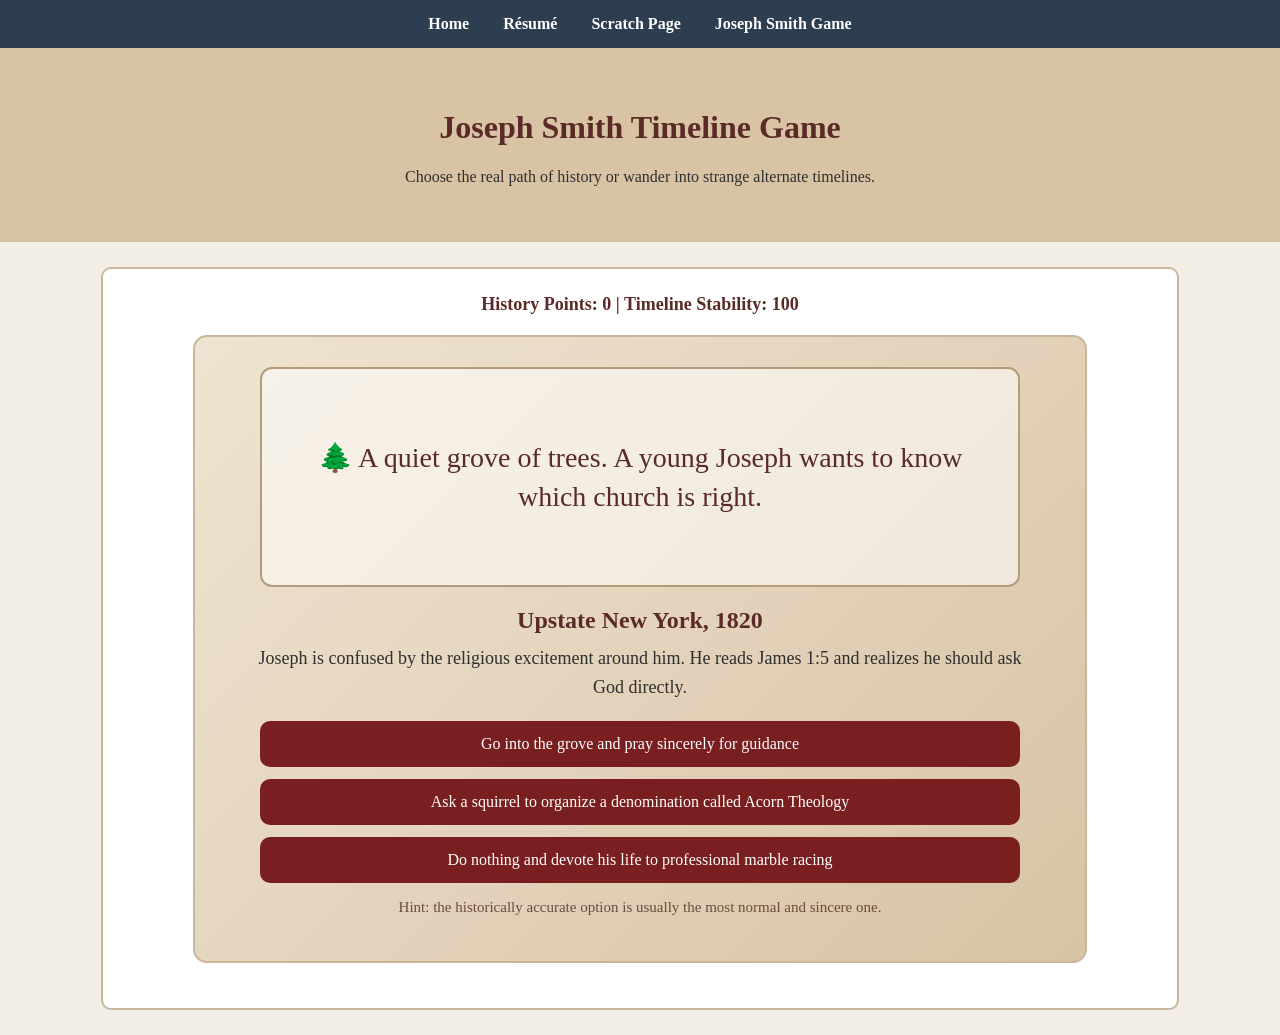
<file: app.html>
<!DOCTYPE html>
<html lang="en">
<head>
  <meta charset="UTF-8">
  <meta name="viewport" content="width=device-width, initial-scale=1.0">
  <title>Joseph Smith Timeline Game | Ryan Thomas</title>
  <link rel="stylesheet" href="scratch.css">
  <style>
    #game-container {
      text-align: center;
    }

    .scene-panel {
      background: linear-gradient(135deg, #efe4d1, #d8c3a5);
      border: 2px solid #c9b79c;
      border-radius: 14px;
      padding: 30px 20px;
      margin: 20px auto;
      max-width: 850px;
    }

    #scene-art {
      width: 100%;
      max-width: 760px;
      min-height: 220px;
      margin: 0 auto 20px auto;
      border-radius: 12px;
      border: 2px solid #b49b7a;
      display: flex;
      align-items: center;
      justify-content: center;
      padding: 20px;
      box-sizing: border-box;
      font-size: 28px;
      line-height: 1.4;
      color: #5a2a27;
      background: rgba(255,255,255,0.55);
    }

    #stats {
      font-size: 18px;
      margin-bottom: 18px;
      color: #5a2a27;
      font-weight: bold;
    }

    #scene-title {
      color: #5a2a27;
      margin-bottom: 10px;
    }

    #scene-text {
      font-size: 18px;
      line-height: 1.6;
      max-width: 780px;
      margin: 0 auto 20px auto;
    }

    #choices {
      display: flex;
      flex-direction: column;
      gap: 12px;
      max-width: 760px;
      margin: 0 auto;
    }

    .choice-btn, .restart-btn {
      background-color: #7a1f1f;
      color: white;
      border: none;
      padding: 14px 18px;
      font-size: 16px;
      border-radius: 10px;
      cursor: pointer;
      font-family: Georgia, serif;
    }

    .choice-btn:hover, .restart-btn:hover {
      background-color: #5e1717;
    }

    .restart-btn {
      margin-top: 20px;
    }

    .hidden {
      display: none;
    }

    .note {
      margin-top: 16px;
      font-size: 15px;
      color: #6b4b3e;
    }
  </style>
</head>
<body>
  <div class="top-bar">
    <a href="index.html">Home</a>
    <a href="resume.html">Résumé</a>
    <a href="scratch.html">Scratch Page</a>
    <a href="app.html">Joseph Smith Game</a>
  </div>

  <div class="hero">
    <h1>Joseph Smith Timeline Game</h1>
    <p>Choose the real path of history or wander into strange alternate timelines.</p>
  </div>

  <div class="content-box">
    <div id="game-container">
      <div id="stats">History Points: 0 | Timeline Stability: 100</div>

      <div class="scene-panel">
        <div id="scene-art">Sacred Grove Scene Placeholder</div>
        <h2 id="scene-title">Start</h2>
        <p id="scene-text">Loading scene...</p>
        <div id="choices"></div>
        <button id="restart-btn" class="restart-btn hidden">Restart Game</button>
        <p class="note">Hint: the historically accurate option is usually the most normal and sincere one.</p>
      </div>
    </div>
  </div>

  <script>
    let historyPoints = 0;
    let timelineStability = 100;

    const scenes = {
      start: {
        title: "Upstate New York, 1820",
        art: "🌲 A quiet grove of trees. A young Joseph wants to know which church is right.",
        text: "Joseph is confused by the religious excitement around him. He reads James 1:5 and realizes he should ask God directly.",
        choices: [
          { text: "Go into the grove and pray sincerely for guidance", next: "firstVision", history: 2, stability: 0 },
          { text: "Ask a squirrel to organize a denomination called Acorn Theology", next: "squirrelTimeline", history: 0, stability: -35 },
          { text: "Do nothing and devote his life to professional marble racing", next: "marbleTimeline", history: 0, stability: -25 }
        ]
      },

      firstVision: {
        title: "The First Vision",
        art: "☀️ Light breaks through the trees in the Sacred Grove.",
        text: "Joseph prays and receives a divine answer. He learns that God hears prayer and that he should not join any of the churches then existing.",
        choices: [
          { text: "Remember the vision and stay faithful despite opposition", next: "moroni", history: 2, stability: 0 },
          { text: "Open a sandwich shop called Celestial Subs and never mention the experience", next: "sandwichTimeline", history: 0, stability: -30 },
          { text: "Try to explain the vision by inventing competitive cloud wrestling", next: "cloudTimeline", history: 0, stability: -30 }
        ]
      },

      moroni: {
        title: "Moroni's Visits",
        art: "🌙 Night falls. An angel appears with instruction about an ancient record.",
        text: "Years later, Moroni visits Joseph and tells him about the gold plates. Joseph learns he must be patient and prepared before receiving them.",
        choices: [
          { text: "Listen carefully, return each year, and wait until the right time", next: "plates", history: 2, stability: 0 },
          { text: "Challenge Moroni to a dunk contest on an invisible hoop", next: "dunkTimeline", history: 0, stability: -25 },
          { text: "Trade the future plates for seven llamas and a drum set", next: "llamaTimeline", history: 0, stability: -35 }
        ]
      },

      plates: {
        title: "Receiving the Plates",
        art: "📜 Joseph finally receives the plates and begins the work entrusted to him.",
        text: "Joseph receives the plates and is told to protect them. Opposition grows, but the work moves forward.",
        choices: [
          { text: "Safeguard the plates and prepare to translate", next: "translation", history: 2, stability: 0 },
          { text: "Use the plates as the world's least practical sled", next: "sledTimeline", history: 0, stability: -30 },
          { text: "Start a traveling show called Metallic Mysteries Live", next: "showTimeline", history: 0, stability: -25 }
        ]
      },

      translation: {
        title: "Translation Begins",
        art: "✍️ Scribes, pages, and long hours of careful work.",
        text: "Joseph works with Martin Harris, Oliver Cowdery, and others in the translation of the Book of Mormon.",
        choices: [
          { text: "Translate the record with help from trusted scribes", next: "lostPages", history: 2, stability: 0 },
          { text: "Rewrite everything as a cookbook titled Plates and Gravies", next: "cookbookTimeline", history: 0, stability: -30 },
          { text: "Turn the project into a pirate radio show", next: "radioTimeline", history: 0, stability: -25 }
        ]
      },

      lostPages: {
        title: "The Lost 116 Pages",
        art: "📄 A painful setback tests faith, patience, and obedience.",
        text: "Martin Harris takes the translated manuscript pages, and they are lost. Joseph learns a hard lesson and presses forward.",
        choices: [
          { text: "Repent, keep going, and continue the translation work", next: "priesthood", history: 2, stability: 0 },
          { text: "Declare that the pages were eaten by extremely literate raccoons", next: "raccoonTimeline", history: 0, stability: -25 },
          { text: "Replace the pages with fan fiction about time-traveling wheat", next: "wheatTimeline", history: 0, stability: -30 }
        ]
      },

      priesthood: {
        title: "Priesthood Restoration",
        art: "🏞️ By the river, authority is restored through heavenly messengers.",
        text: "Joseph and Oliver receive the Aaronic Priesthood from John the Baptist and are later given additional priesthood authority by Peter, James, and John.",
        choices: [
          { text: "Receive the authority and continue the Lord's work", next: "churchOrganized", history: 2, stability: 0 },
          { text: "Open a theme park ride called Baptism Mountain Extreme", next: "themeParkTimeline", history: 0, stability: -30 },
          { text: "Use the moment to launch a line of very formal beaver hats", next: "hatTimeline", history: 0, stability: -20 }
        ]
      },

      churchOrganized: {
        title: "The Church Is Organized",
        art: "⛪ A small gathering marks a beginning that will grow far beyond this room.",
        text: "On April 6, 1830, the Church is formally organized. What began with a prayer in a grove now becomes a restored church with a future.",
        choices: [
          { text: "Finish the historical path and preserve the timeline", next: "trueEnding", history: 3, stability: 0 },
          { text: "Replace the meeting with a juggling tournament judged by geese", next: "gooseTimeline", history: 0, stability: -35 },
          { text: "Accidentally create a society devoted entirely to decorative spoons", next: "spoonTimeline", history: 0, stability: -25 }
        ]
      },

      trueEnding: {
        title: "Historical Timeline Secured",
        art: "✅ The timeline holds. The major events unfolded in the right order.",
        text: "",
        choices: []
      },

      squirrelTimeline: {
        title: "The Squirrel Timeline",
        art: "🐿️ Tiny forest clergy now debate doctrine from tree branches.",
        text: "Without the prayer in the grove, history slips immediately. A squirrel-led denomination dominates the Northeast, and sermons are paid for in acorns.",
        choices: [
          { text: "Try again from the beginning", next: "start", history: 0, stability: 0 },
          { text: "Continue deeper into nonsense", next: "crazyEnding1", history: 0, stability: -10 }
        ]
      },

      marbleTimeline: {
        title: "Marble Racing Timeline",
        art: "🌀 Stadiums fill with people cheering glass spheres rolling down velvet ramps.",
        text: "Joseph never asks God and instead becomes the undisputed champion of marble racing. American religion changes very little, but sports historians are thrilled.",
        choices: [
          { text: "Return to the real path", next: "start", history: 0, stability: 0 },
          { text: "See where this absurdity leads", next: "crazyEnding2", history: 0, stability: -10 }
        ]
      },

      sandwichTimeline: {
        title: "Celestial Subs Timeline",
        art: "🥪 A glowing sandwich board reads: Ask and ye shall eat.",
        text: "Joseph opens a sandwich shop instead of sharing the vision. Reviews are excellent, theology is delayed, and nobody agrees on the proper number of pickles.",
        choices: [
          { text: "Restart and make the real choice", next: "start", history: 0, stability: 0 }
        ]
      },

      cloudTimeline: {
        title: "Cloud Wrestling Timeline",
        art: "☁️ Scholars argue whether a cumulonimbus can legally pin a man.",
        text: "Joseph tells everyone he has pioneered cloud wrestling. The newspapers are fascinated, but the timeline bends alarmingly.",
        choices: [
          { text: "Restart", next: "start", history: 0, stability: 0 }
        ]
      },

      dunkTimeline: {
        title: "Moroni Dunk Contest Timeline",
        art: "🏀 An invisible hoop becomes the center of frontier theology.",
        text: "Historians can confirm only one thing: this was not the intended message. Rural New York becomes oddly committed to celestial basketball.",
        choices: [
          { text: "Restart", next: "start", history: 0, stability: 0 }
        ]
      },

      llamaTimeline: {
        title: "Llama Trade Timeline",
        art: "🦙 Seven llamas stare with deep disappointment.",
        text: "Joseph trades everything for llamas and a drum set. The Catholic Church later canonizes Harry Potter and creates a wizard class of priests as a butterfly-effect consequence.",
        choices: [
          { text: "Restart before reality gets worse", next: "start", history: 0, stability: 0 }
        ]
      },

      sledTimeline: {
        title: "Plate Sled Timeline",
        art: "🛷 The least aerodynamic sled in human history is unveiled.",
        text: "Using sacred records as sled equipment does not improve either transportation or civilization. Snow sports advance, but the timeline does not.",
        choices: [
          { text: "Restart", next: "start", history: 0, stability: 0 }
        ]
      },

      showTimeline: {
        title: "Metallic Mysteries Live",
        art: "🎪 Curtains rise. Absolutely nobody understands the plot.",
        text: "The whole thing becomes a traveling stage performance featuring smoke, brass music, and a suspiciously overcommitted narrator.",
        choices: [
          { text: "Restart", next: "start", history: 0, stability: 0 }
        ]
      },

      cookbookTimeline: {
        title: "Plates and Gravies",
        art: "🍲 Frontier kitchens rejoice. Historians do not.",
        text: "Instead of scripture, the world receives a cookbook. One section on potatoes becomes legendary, but the actual mission is clearly off course.",
        choices: [
          { text: "Restart", next: "start", history: 0, stability: 0 }
        ]
      },

      radioTimeline: {
        title: "Pirate Radio Timeline",
        art: "📻 Static, banjos, and unlicensed broadcasting fill the air.",
        text: "The translation becomes a radio serial before radio exists. Nobody can explain it, which is only one of many problems.",
        choices: [
          { text: "Restart", next: "start", history: 0, stability: 0 }
        ]
      },

      raccoonTimeline: {
        title: "Literate Raccoon Timeline",
        art: "🦝 Tiny spectacles. Tiny paws. Massive manuscript problems.",
        text: "A nation searches in vain for the manuscript while unusually educated raccoons deny everything through legal counsel.",
        choices: [
          { text: "Restart", next: "start", history: 0, stability: 0 }
        ]
      },

      wheatTimeline: {
        title: "Time-Travel Wheat Timeline",
        art: "🌾 Grain from the future now dominates local discussion.",
        text: "Replacing lost pages with wheat-based fan fiction solves very little. Farmers are intrigued. Everyone else is confused.",
        choices: [
          { text: "Restart", next: "start", history: 0, stability: 0 }
        ]
      },

      themeParkTimeline: {
        title: "Baptism Mountain Extreme",
        art: "🎢 Safety inspectors resign immediately.",
        text: "Someone turns a sacred moment into a frontier theme park. The line is long, the reviews are mixed, and the timeline collapses further.",
        choices: [
          { text: "Restart", next: "start", history: 0, stability: 0 }
        ]
      },

      hatTimeline: {
        title: "Formal Beaver Hat Timeline",
        art: "🎩 Every serious event now requires an unnecessary hat.",
        text: "The priesthood restoration becomes famous mainly for its hat line. The hats are elegant. The historical accuracy is not.",
        choices: [
          { text: "Restart", next: "start", history: 0, stability: 0 }
        ]
      },

      gooseTimeline: {
        title: "Goose Juggling Timeline",
        art: "🪿 The geese are hostile and impossible to impress.",
        text: "The organizational meeting is replaced by a juggling tournament judged by geese. Nobody wins. The geese declare only chaos.",
        choices: [
          { text: "Restart", next: "start", history: 0, stability: 0 }
        ]
      },

      spoonTimeline: {
        title: "Decorative Spoon Timeline",
        art: "🥄 Cabinets everywhere become unexpectedly beautiful.",
        text: "Instead of a church, a spoon society emerges. Their craftsmanship is admirable, but the timeline remains badly broken.",
        choices: [
          { text: "Restart", next: "start", history: 0, stability: 0 }
        ]
      },

      crazyEnding1: {
        title: "Total Timeline Collapse",
        art: "💥 Acorn inflation, squirrel bishops, and doctrinal tree maps consume the republic.",
        text: "Reality has become too unstable to continue. You should probably go back and choose the sincere option next time.",
        choices: [
          { text: "Restart the game", next: "start", history: 0, stability: 0 }
        ]
      },

      crazyEnding2: {
        title: "Sports Historian Ending",
        art: "🏆 Marble arenas replace meetinghouses in the public imagination.",
        text: "You have preserved competition, but not history. Impressive dedication to marbles, unfortunate outcome for basically everything else.",
        choices: [
          { text: "Restart the game", next: "start", history: 0, stability: 0 }
        ]
      }
    };

    function updateStats() {
      document.getElementById("stats").textContent =
        `History Points: ${historyPoints} | Timeline Stability: ${timelineStability}`;
    }

    function renderScene(key) {
      const scene = scenes[key];
      document.getElementById("scene-title").textContent = scene.title;
      document.getElementById("scene-art").textContent = scene.art;
      document.getElementById("scene-text").textContent = scene.text;

      const choicesDiv = document.getElementById("choices");
      choicesDiv.innerHTML = "";

      scene.choices.forEach(choice => {
        const btn = document.createElement("button");
        btn.className = "choice-btn";
        btn.textContent = choice.text;
        btn.onclick = () => {
          historyPoints += choice.history;
          timelineStability += choice.stability;
          if (timelineStability < 0) timelineStability = 0;
          updateStats();
          renderScene(choice.next);
        };
        choicesDiv.appendChild(btn);
      });

      const restartBtn = document.getElementById("restart-btn");
      if (key === "trueEnding") {
        document.getElementById("scene-text").textContent =
          `You followed the real historical path successfully. Final score: ${historyPoints} history points, ${timelineStability} timeline stability. Joseph prayed, received revelation, obtained the plates, translated the Book of Mormon, received priesthood authority, and helped organize the Church.`;
        restartBtn.classList.remove("hidden");
      } else {
        restartBtn.classList.add("hidden");
      }
    }

    document.getElementById("restart-btn").addEventListener("click", () => {
      historyPoints = 0;
      timelineStability = 100;
      updateStats();
      renderScene("start");
    });

    updateStats();
    renderScene("start");
  </script>
</body>
</html>
</file>
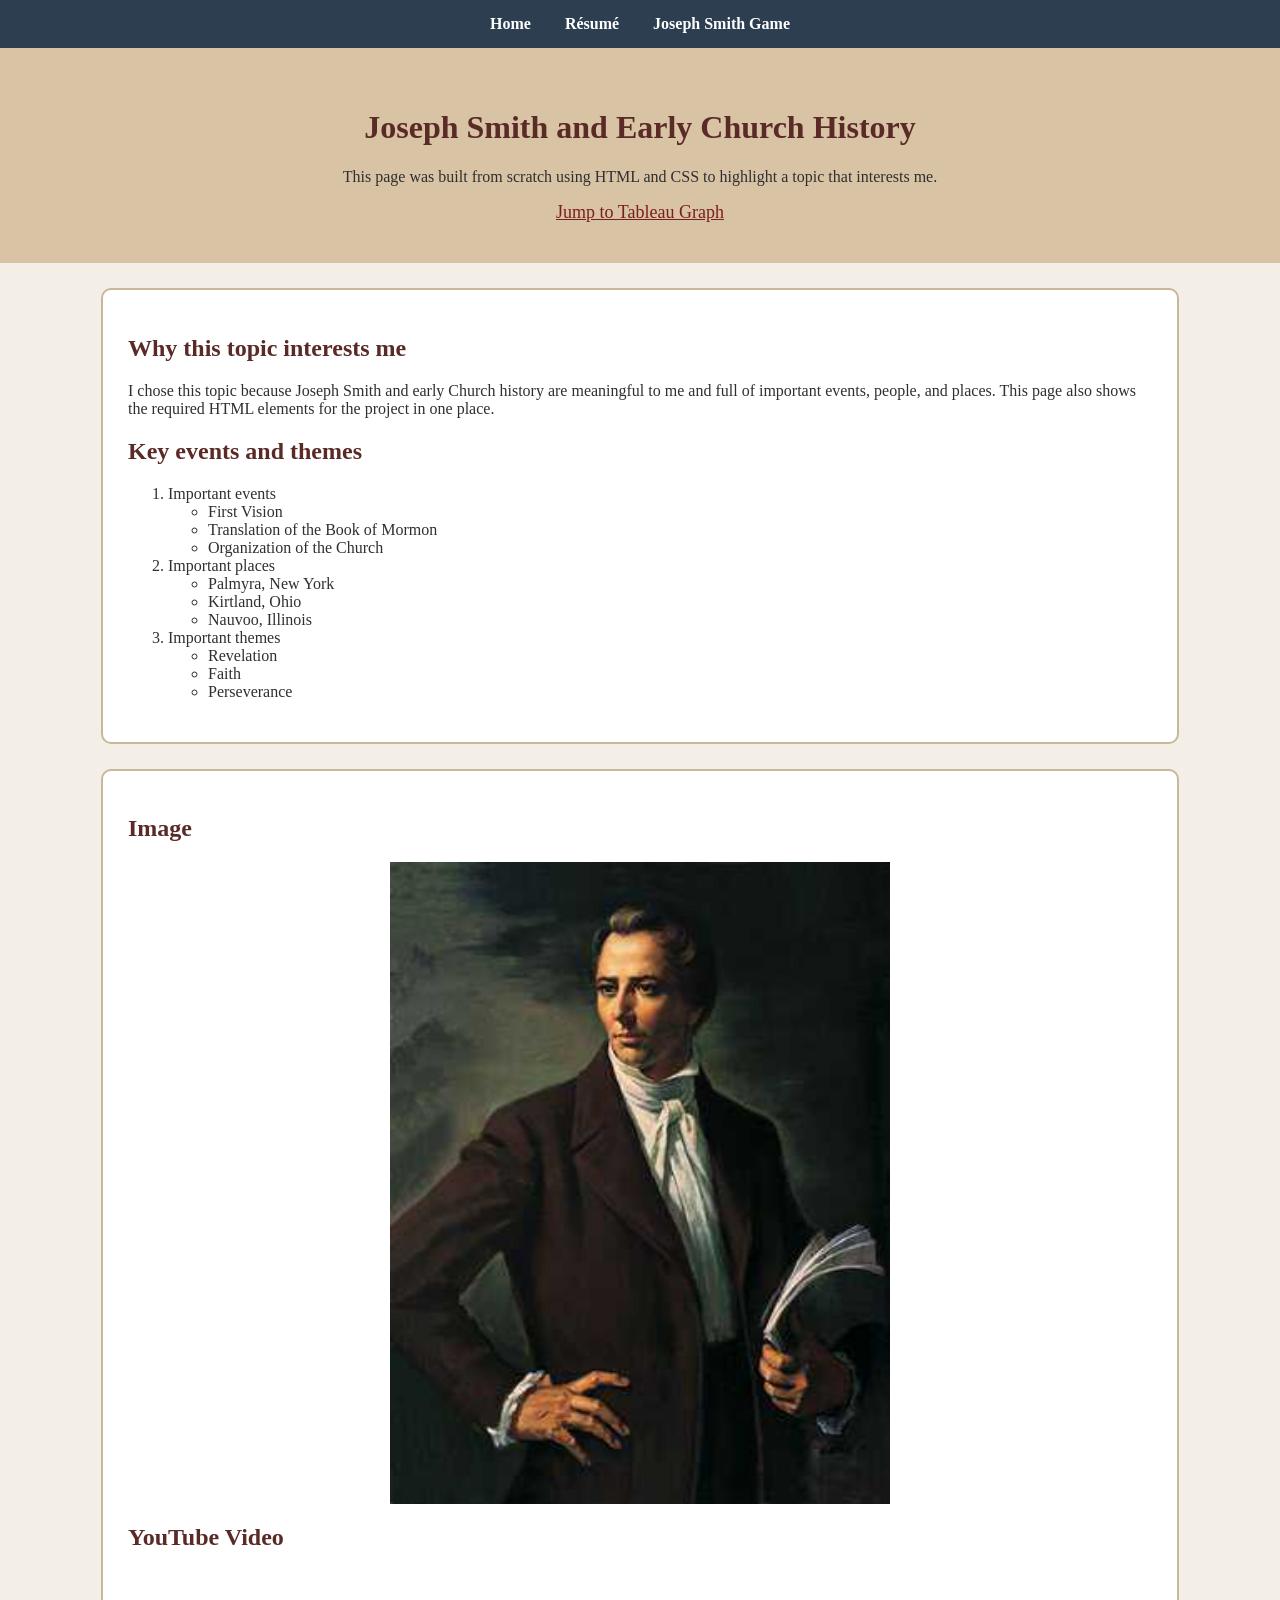
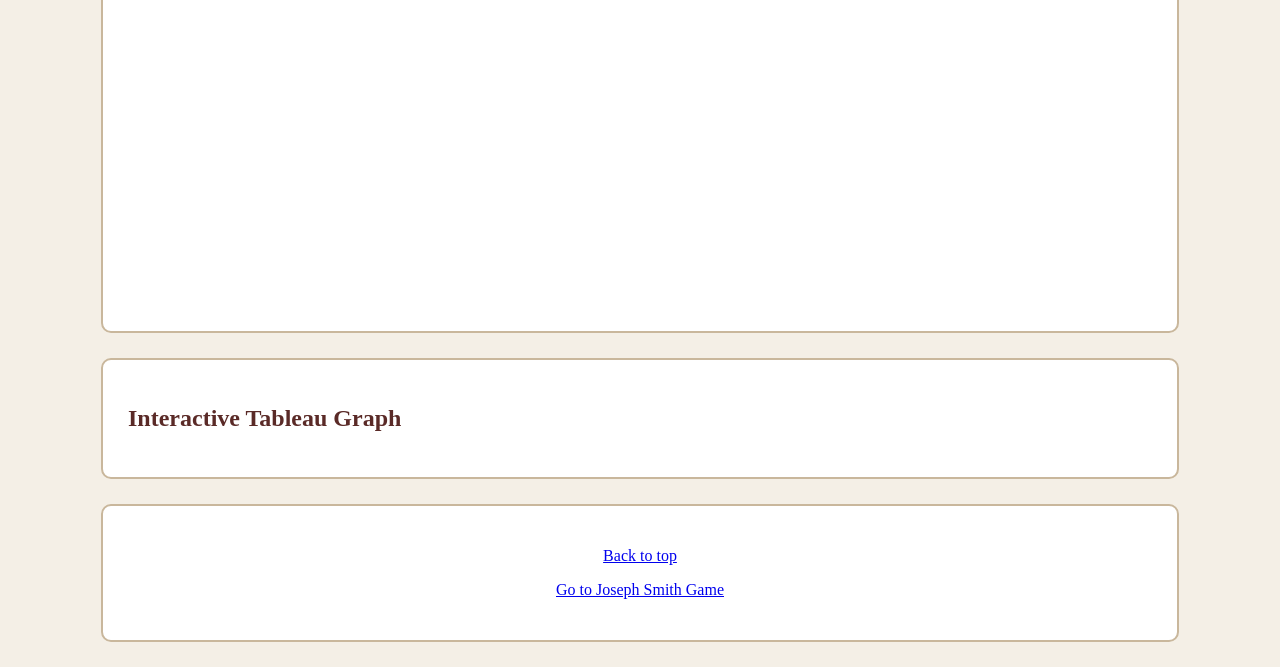
<file: scratch.html>
<!DOCTYPE html>
<html lang="en">
<head>
  <meta charset="UTF-8">
  <meta name="viewport" content="width=device-width, initial-scale=1.0">
  <title>Scratch Page | Ryan Thomas</title>
  <link rel="stylesheet" href="scratch.css">
</head>
<body>
  <div class="top-bar">
    <a href="index.html">Home</a>
    <a href="resume.html">Résumé</a>
    <a href="app.html">Joseph Smith Game</a>
  </div>

  <div class="hero">
    <h1 id="top">Joseph Smith and Early Church History</h1>
    <p>This page was built from scratch using HTML and CSS to highlight a topic that interests me.</p>
    <a class="jump-link" href="#tableau-section">Jump to Tableau Graph</a>
  </div>

  <div class="content-box">
    <h2>Why this topic interests me</h2>
    <p>
      I chose this topic because Joseph Smith and early Church history are meaningful to me and full of important events,
      people, and places. This page also shows the required HTML elements for the project in one place.
    </p>

    <h2>Key events and themes</h2>
    <ol>
      <li>Important events
        <ul>
          <li>First Vision</li>
          <li>Translation of the Book of Mormon</li>
          <li>Organization of the Church</li>
        </ul>
      </li>
      <li>Important places
        <ul>
          <li>Palmyra, New York</li>
          <li>Kirtland, Ohio</li>
          <li>Nauvoo, Illinois</li>
        </ul>
      </li>
      <li>Important themes
        <ul>
          <li>Revelation</li>
          <li>Faith</li>
          <li>Perseverance</li>
        </ul>
      </li>
    </ol>
  </div>

  <div class="media-box">
    <h2>Image</h2>
    <img src="images/joseph-smith.jpg" alt="Joseph Smith themed image" width="500">

    <h2>YouTube Video</h2>
    <iframe width="560" height="315"
      src="https://www.youtube.com/embed/1xVw6PsSinI"
      title="YouTube video player"
      frameborder="0"
      allow="accelerometer; autoplay; clipboard-write; encrypted-media; gyroscope; picture-in-picture; web-share"
      allowfullscreen>
    </iframe>
  </div>

  <div class="tableau-box" id="tableau-section">
    <h2>Interactive Tableau Graph</h2>
    <div class='tableauPlaceholder' id='viz1744930000000' style='position: relative'>
      <noscript>
        <a href='#'>
          <img alt='Tableau Visualization'
            src='https://public.tableau.com/static/images/Re/RegionalSampleWorkbook/Stocks/1_rss.png'
            style='border: none' />
        </a>
      </noscript>
      <object class='tableauViz' style='display:none;'>
        <param name='host_url' value='https%3A%2F%2Fpublic.tableau.com%2F' />
        <param name='embed_code_version' value='3' />
        <param name='site_root' value='' />
        <param name='name' value='RegionalSampleWorkbook/Stocks' />
        <param name='tabs' value='no' />
        <param name='toolbar' value='yes' />
        <param name='static_image' value='https://public.tableau.com/static/images/Re/RegionalSampleWorkbook/Stocks/1.png' />
        <param name='animate_transition' value='yes' />
        <param name='display_static_image' value='yes' />
        <param name='display_spinner' value='yes' />
        <param name='display_overlay' value='yes' />
        <param name='display_count' value='yes' />
        <param name='language' value='en-US' />
      </object>
    </div>
    <script type='text/javascript'>
      var divElement = document.getElementById('viz1744930000000');
      var vizElement = divElement.getElementsByTagName('object')[0];
      vizElement.style.width = '100%';
      vizElement.style.height = '827px';
      var scriptElement = document.createElement('script');
      scriptElement.src = 'https://public.tableau.com/javascripts/api/viz_v1.js';
      vizElement.parentNode.insertBefore(scriptElement, vizElement);
    </script>
  </div>

  <div class="footer-box">
    <p><a href="#top">Back to top</a></p>
    <p><a href="app.html">Go to Joseph Smith Game</a></p>
  </div>
</body>
</html>
</file>
<file: scratch.css>
body {
  background-color: #f4efe6;
  font-family: Georgia, serif;
  color: #2f2f2f;
  margin: 0;
  padding: 0;
}

.top-bar {
  background-color: #2c3e50;
  padding: 15px;
  text-align: center;
}

.top-bar a {
  color: white;
  text-decoration: none;
  margin: 0 15px;
  font-weight: bold;
}

.hero {
  background-color: #d8c3a5;
  text-align: center;
  padding: 40px 20px;
}

.jump-link {
  color: #7a1f1f;
  font-size: 18px;
}

.content-box, .media-box, .tableau-box, .footer-box {
  background-color: white;
  width: 80%;
  margin: 25px auto;
  padding: 25px;
  border: 2px solid #c9b79c;
  border-radius: 10px;
}

img {
  display: block;
  margin: 20px auto;
  max-width: 100%;
  height: auto;
}

iframe {
  display: block;
  margin: 20px auto;
  max-width: 100%;
}

h1, h2 {
  color: #5a2a27;
}

.footer-box {
  text-align: center;
}
</file>
